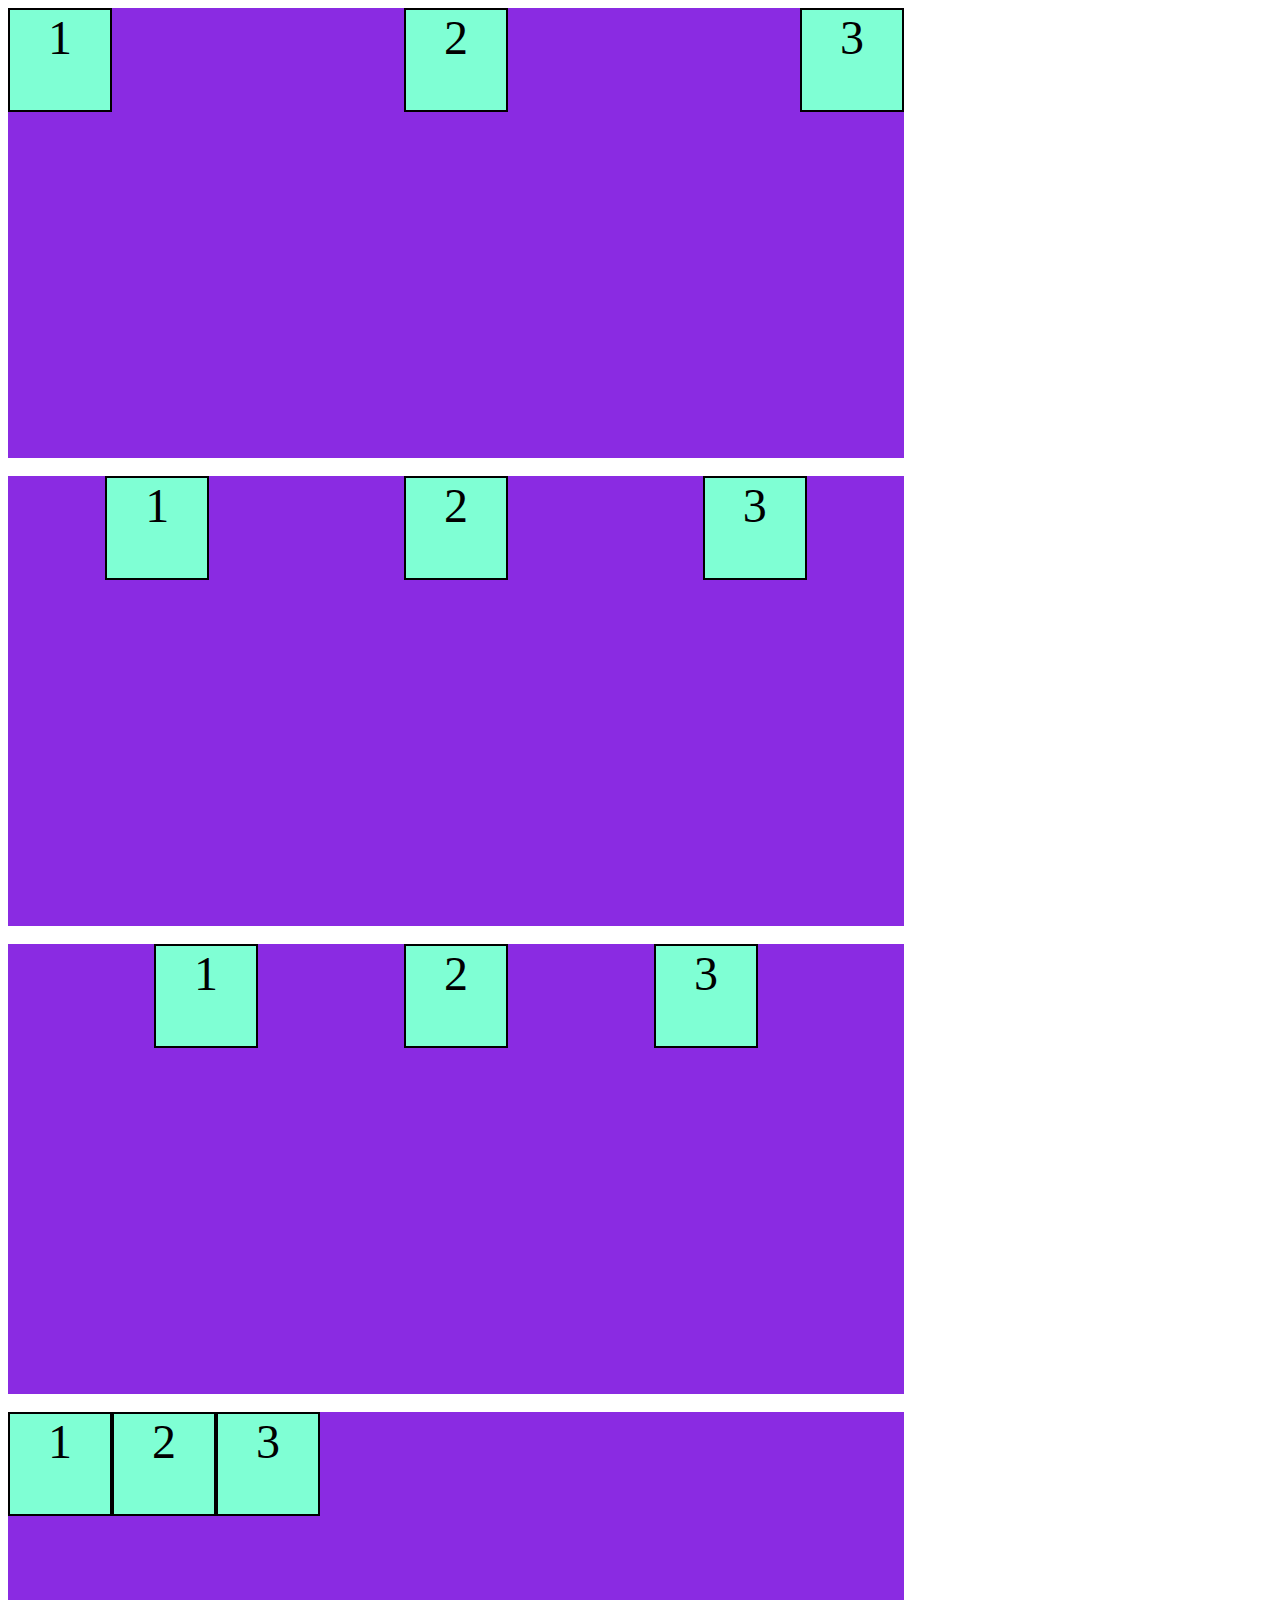
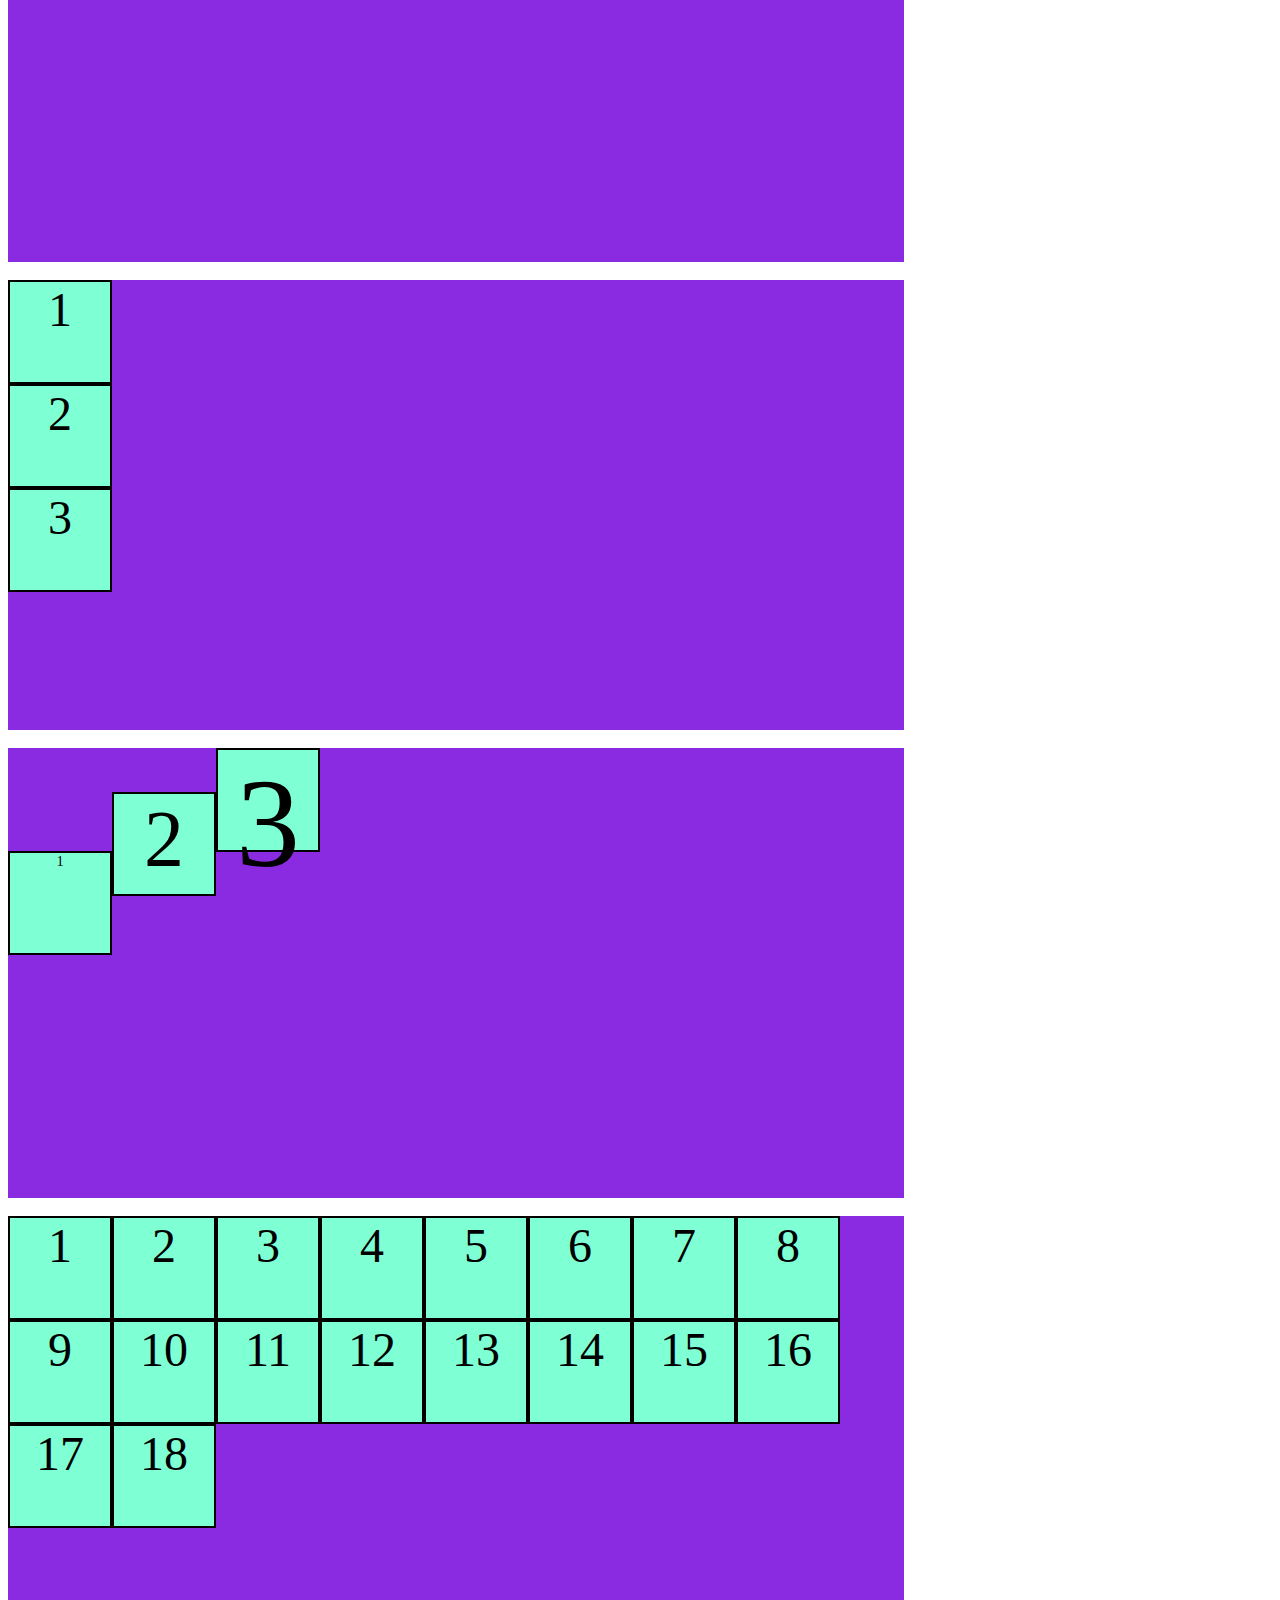
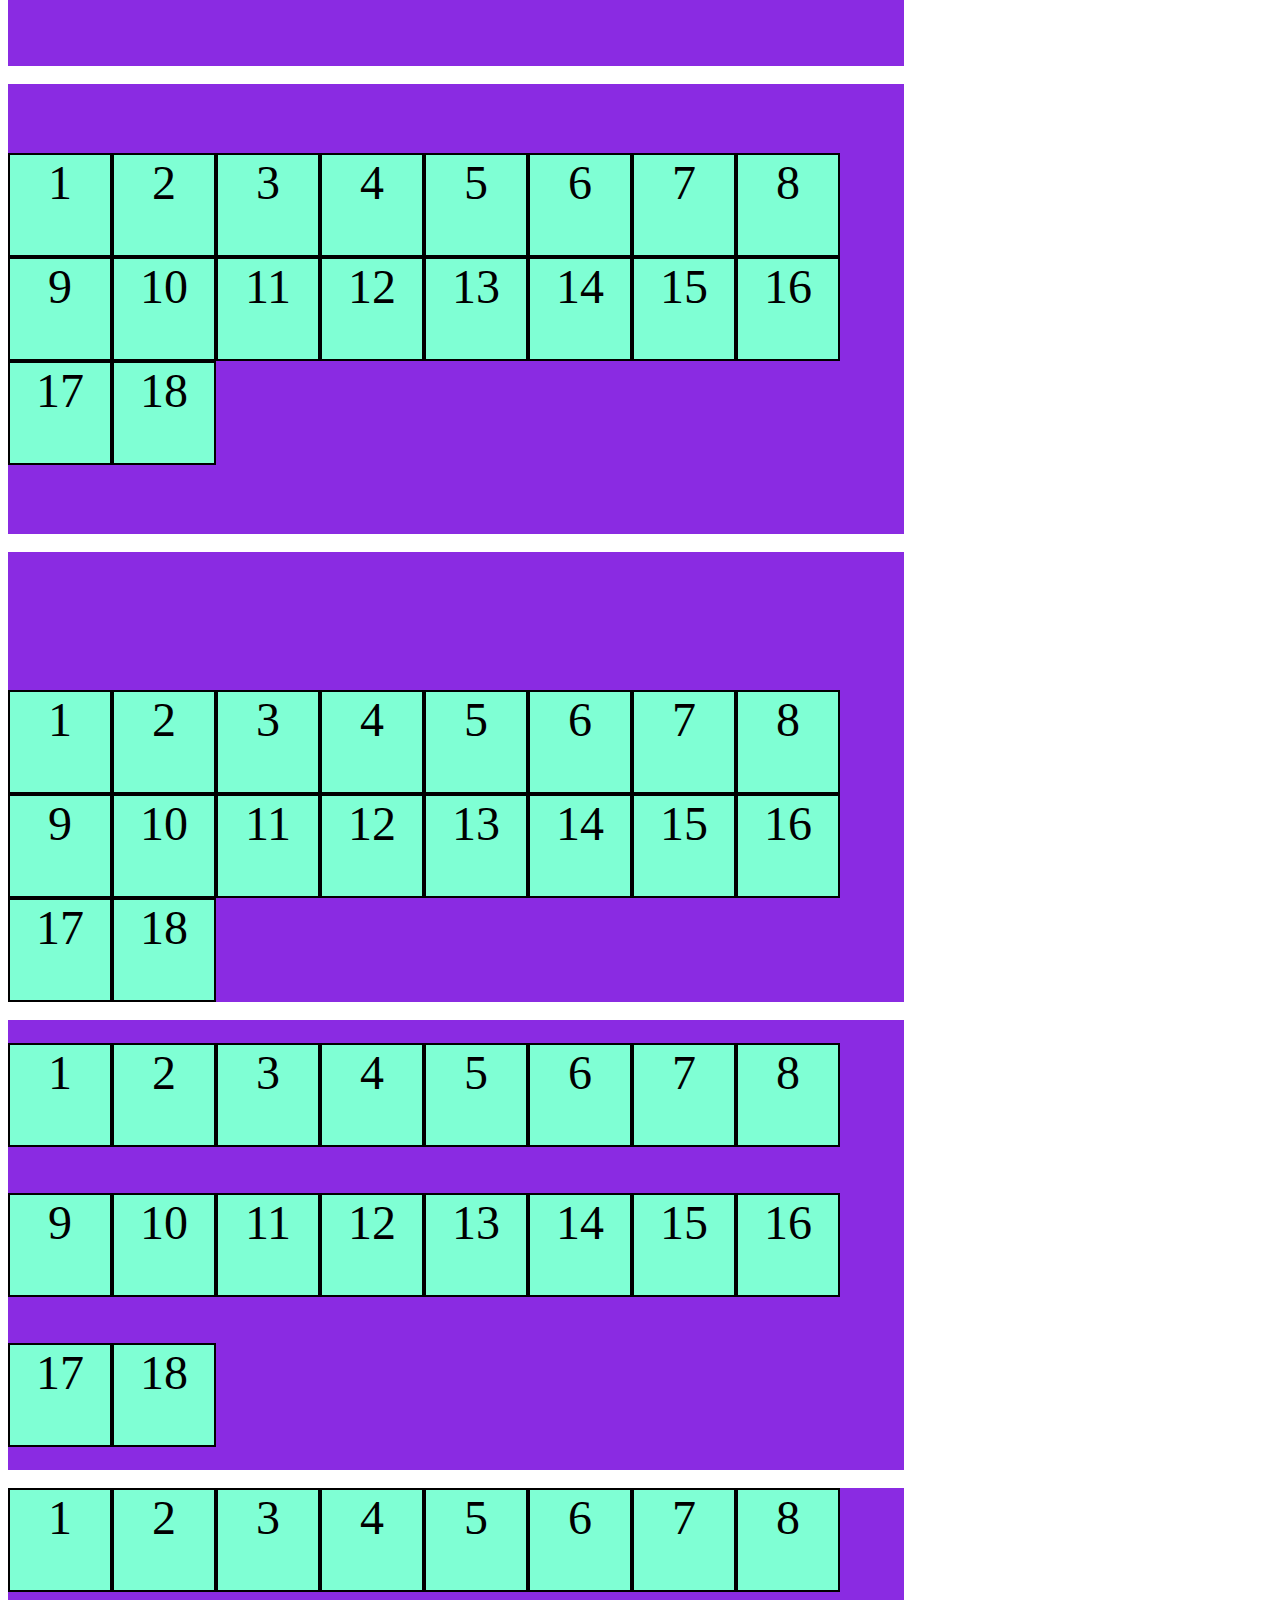
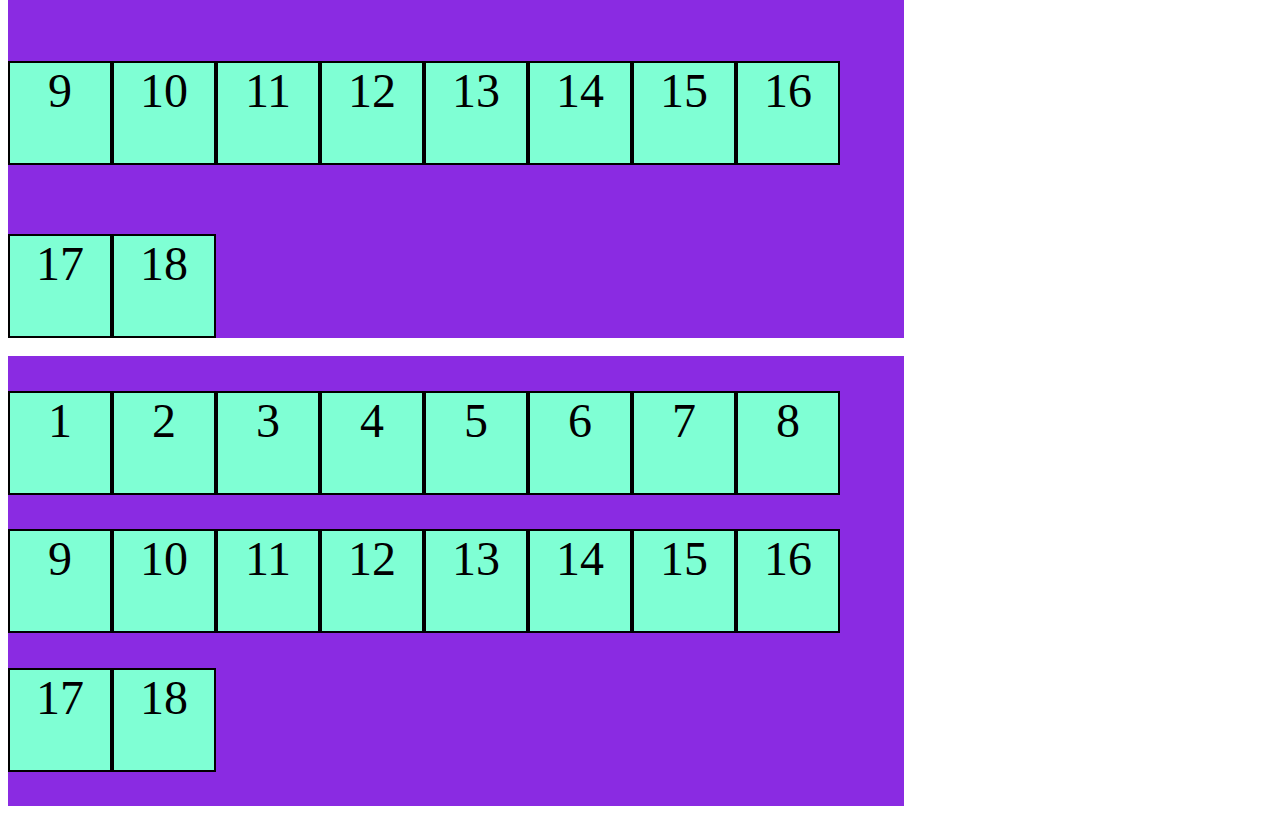
<file: flex-box2/index.html>
<!DOCTYPE html>
<html lang="en">
<head>
    <meta charset="UTF-8">
    <meta name="viewport" content="width=device-width, initial-scale=1.0">
    <title>Document</title>
    <link rel="stylesheet" href="style.css">
</head>
<body>
    <div class="container mainDiv">
        <div class="div1">1</div>
        <div class="div1">2</div>
        <div class="div1">3</div>
 </div> <br>

 <div class="container1 mainDiv">
    <div class="div1">1</div>
    <div class="div1">2</div>
    <div class="div1">3</div>
</div> <br>
<div class="container2 mainDiv">
    <div class="div1">1</div>
    <div class="div1">2</div>
    <div class="div1">3</div>
</div> <br>

<div class="container3 mainDiv">
    <div class="div1">1</div>
    <div class="div1">2</div>
    <div class="div1">3</div>
</div> <br>

<div class="container4 mainDiv">
    <div class="div1">1</div>
    <div class="div1">2</div>
    <div class="div1">3</div>
</div> <br>
<div class="container5 mainDiv">
    <div class="div1" style="font-size: 0.9rem;">1</div>
    <div class="div1" style="font-size: 5rem;">2</div>
    <div class="div1" style="font-size: 8rem;">3</div>
</div> <br>


<div class="container6 mainDiv">
    <div class="div1">1</div>
    <div class="div1">2</div>
    <div class="div1">3</div>
    <div class="div1">4</div>
    <div class="div1">5</div>
    <div class="div1">6</div>
    <div class="div1">7</div>
    <div class="div1">8</div>
    <div class="div1">9</div>
    <div class="div1">10</div>
    <div class="div1">11</div>
    <div class="div1">12</div>
    <div class="div1">13</div>
    <div class="div1">14</div>
    <div class="div1">15</div>
    <div class="div1">16</div>
    <div class="div1">17</div>
    <div class="div1">18</div>
</div> <br>

<div class="container7 mainDiv">
    <div class="div1">1</div>
    <div class="div1">2</div>
    <div class="div1">3</div>
    <div class="div1">4</div>
    <div class="div1">5</div>
    <div class="div1">6</div>
    <div class="div1">7</div>
    <div class="div1">8</div>
    <div class="div1">9</div>
    <div class="div1">10</div>
    <div class="div1">11</div>
    <div class="div1">12</div>
    <div class="div1">13</div>
    <div class="div1">14</div>
    <div class="div1">15</div>
    <div class="div1">16</div>
    <div class="div1">17</div>
    <div class="div1">18</div>
</div> <br>

<div class="container8 mainDiv">
    <div class="div1">1</div>
    <div class="div1">2</div>
    <div class="div1">3</div>
    <div class="div1">4</div>
    <div class="div1">5</div>
    <div class="div1">6</div>
    <div class="div1">7</div>
    <div class="div1">8</div>
    <div class="div1">9</div>
    <div class="div1">10</div>
    <div class="div1">11</div>
    <div class="div1">12</div>
    <div class="div1">13</div>
    <div class="div1">14</div>
    <div class="div1">15</div>
    <div class="div1">16</div>
    <div class="div1">17</div>
    <div class="div1">18</div>
</div> <br>


<div class="container9 mainDiv">
    <div class="div1">1</div>
    <div class="div1">2</div>
    <div class="div1">3</div>
    <div class="div1">4</div>
    <div class="div1">5</div>
    <div class="div1">6</div>
    <div class="div1">7</div>
    <div class="div1">8</div>
    <div class="div1">9</div>
    <div class="div1">10</div>
    <div class="div1">11</div>
    <div class="div1">12</div>
    <div class="div1">13</div>
    <div class="div1">14</div>
    <div class="div1">15</div>
    <div class="div1">16</div>
    <div class="div1">17</div>
    <div class="div1">18</div>
</div> <br>


<div class="container10 mainDiv">
    <div class="div1">1</div>
    <div class="div1">2</div>
    <div class="div1">3</div>
    <div class="div1">4</div>
    <div class="div1">5</div>
    <div class="div1">6</div>
    <div class="div1">7</div>
    <div class="div1">8</div>
    <div class="div1">9</div>
    <div class="div1">10</div>
    <div class="div1">11</div>
    <div class="div1">12</div>
    <div class="div1">13</div>
    <div class="div1">14</div>
    <div class="div1">15</div>
    <div class="div1">16</div>
    <div class="div1">17</div>
    <div class="div1">18</div>
</div> <br>


<div class="container11 mainDiv">
    <div class="div1">1</div>
    <div class="div1">2</div>
    <div class="div1">3</div>
    <div class="div1">4</div>
    <div class="div1">5</div>
    <div class="div1">6</div>
    <div class="div1">7</div>
    <div class="div1">8</div>
    <div class="div1">9</div>
    <div class="div1">10</div>
    <div class="div1">11</div>
    <div class="div1">12</div>
    <div class="div1">13</div>
    <div class="div1">14</div>
    <div class="div1">15</div>
    <div class="div1">16</div>
    <div class="div1">17</div>
    <div class="div1">18</div>
</div> <br>


</body>
</html>
</file>
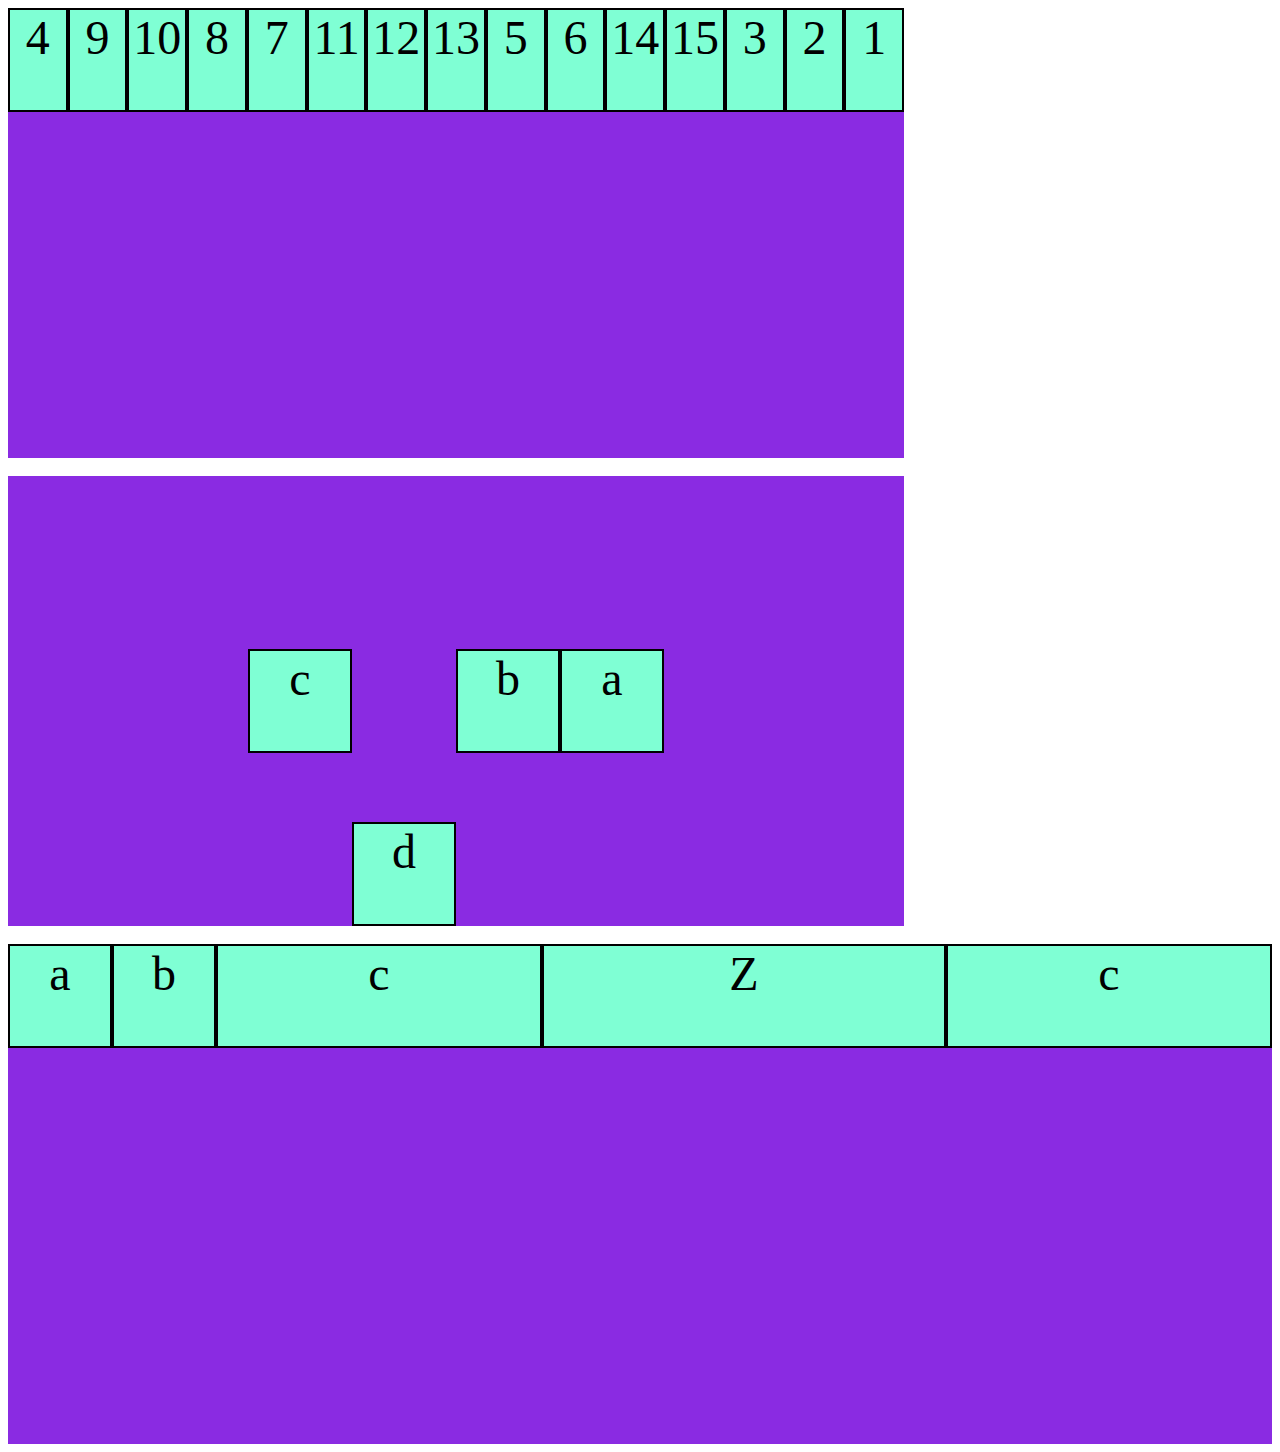
<file: flex-box2/flex-items.html>
<!DOCTYPE html>
<html lang="en">
<head>
    <meta charset="UTF-8">
    <meta name="viewport" content="width=device-width, initial-scale=1.0">
    <title>Document</title>
    <link rel="stylesheet" href="style.css">
</head>
<body>
    <div class=" mainDiv">
        <div class="div1" style="order: 15;">1</div>
        <div class="div1" style="order: 13;">2</div>
        <div class="div1" style="order: 12;">3</div>
        <div class="div1" style="order: 0;">4</div>
        <div class="div1" style="order: 8;">5</div>
        <div class="div1" style="order: 9;">6</div>
        <div class="div1" style="order: 4;">7</div>
        <div class="div1" style="order: 3;">8</div>
        <div class="div1" style="order: 1;">9</div>
        <div class="div1" style="order: 2;">10</div>
        <div class="div1" style="order: 5;">11</div>
        <div class="div1" style="order: 6;">12</div>
        <div class="div1" style="order: 7;">13</div>
        <div class="div1" style="order: 10;">14</div>
        <div class="div1" style="order: 11">15</div>
    </div> <br>
<div class="mainDiv1">
    <div class="div1" style="order: 4;">a</div>
    <div class="div1" style="order: 3;">b</div>
    <div class="div1" style="order: 1;">c</div>
    <div class="div1" style="order: 2; align-self: end;">d</div>
</div> <br>

<div class="mainDiv2">
    <div class="div1" style="order: 0;   flex-shrink: 0;" id="a">a</div>
    <div class="div1" style="order: 1;">b</div>
    <!-- <div class="div1" style="order: 2;flex-grow:1 ">c</div>
    <div class="div1" style="order: 2;flex-grow:1 ">c</div>
    <div class="div1" style="order: 2;flex-grow:1 ">c</div>
    <div class="div1" style="order: 2;flex-grow:1 ">c</div>
    <div class="div1" style="order: 2;flex-grow:1 ">c</div>
    <div class="div1" style="order: 2;flex-grow:0 ">c</div> -->
    <div class="div1" style="order: 2;flex-grow:1 ">c</div>
    <div class="div1" style="order: 2; flex-basis:400px; flex-shrink:1;" ;>Z</div>
    <div class="div1" style="order: 2;flex-grow:1 ">c</div>
    <!-- <div class="div1" style="order: 2;flex-grow:1 ">c</div> -->
</div>

</body>
</html>
</file>
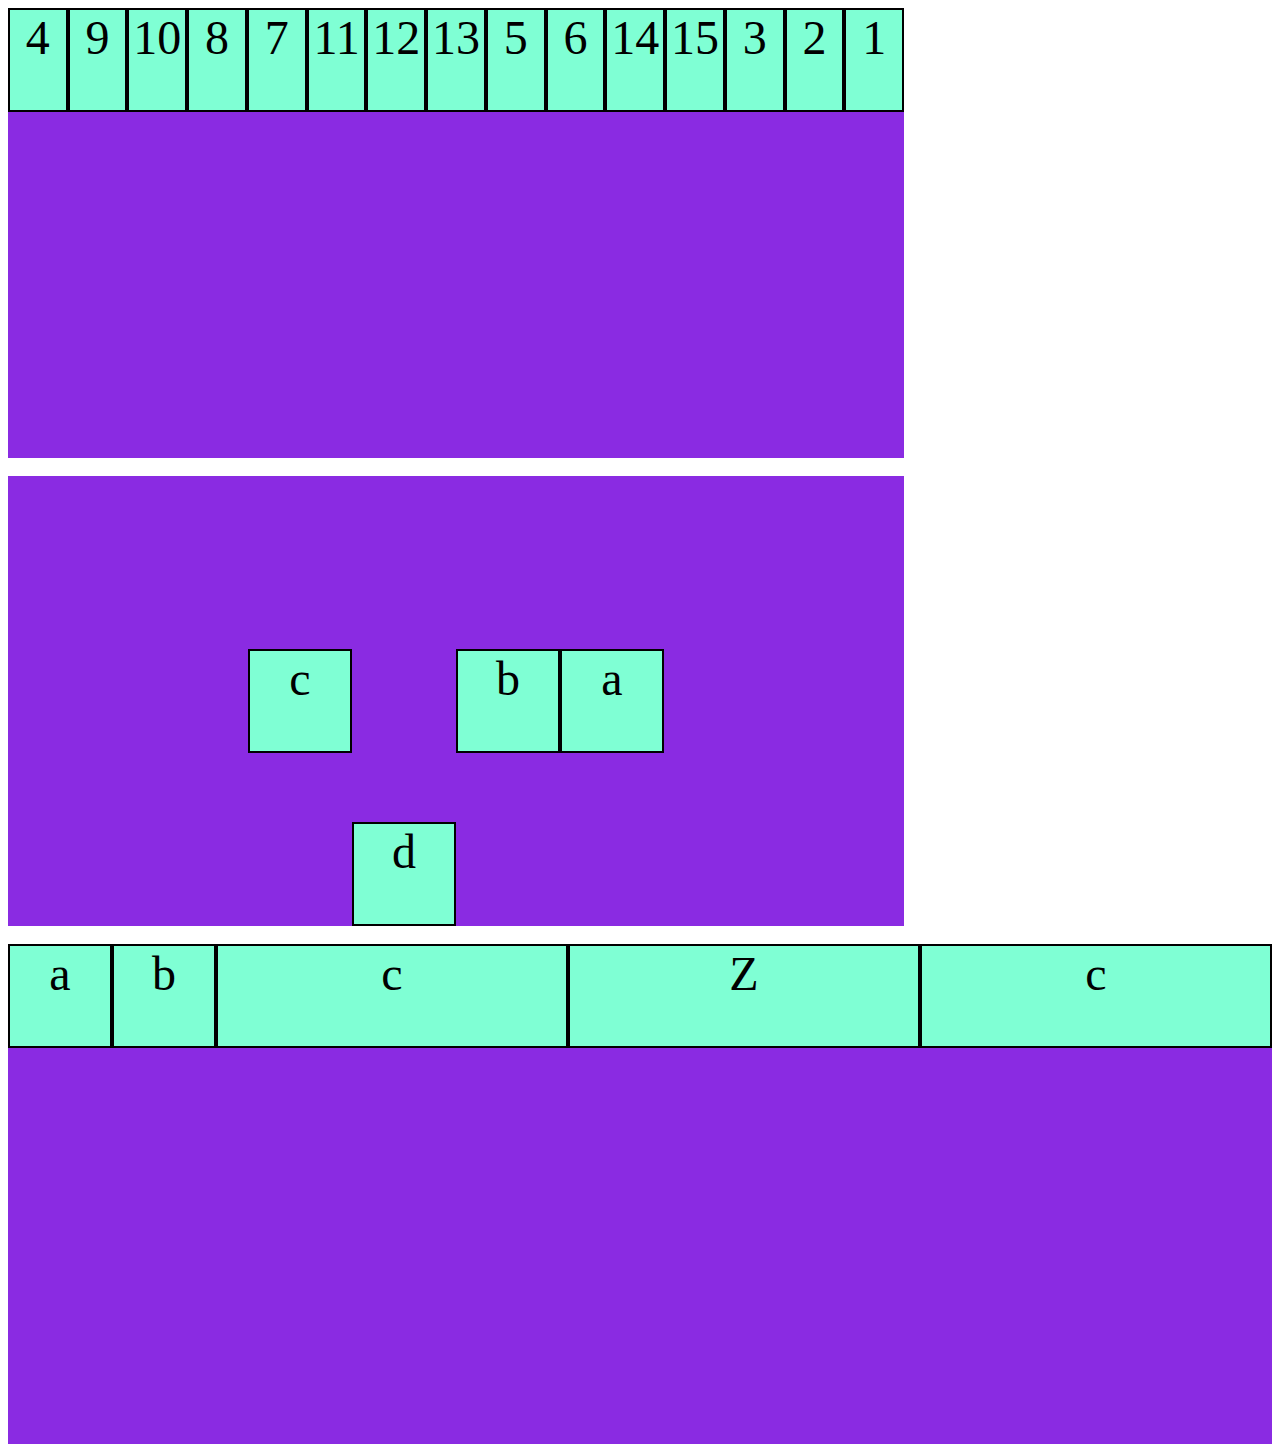
<file: flex-box2/flexi-tems.html>
<!DOCTYPE html>
<html lang="en">
<head>
    <meta charset="UTF-8">
    <meta name="viewport" content="width=device-width, initial-scale=1.0">
    <title>Document</title>
    <link rel="stylesheet" href="style.css">
</head>
<body>
    <div class=" mainDiv">
        <div class="div1" style="order: 15;">1</div>
        <div class="div1" style="order: 13;">2</div>
        <div class="div1" style="order: 12;">3</div>
        <div class="div1" style="order: 0;">4</div>
        <div class="div1" style="order: 8;">5</div>
        <div class="div1" style="order: 9;">6</div>
        <div class="div1" style="order: 4;">7</div>
        <div class="div1" style="order: 3;">8</div>
        <div class="div1" style="order: 1;">9</div>
        <div class="div1" style="order: 2;">10</div>
        <div class="div1" style="order: 5;">11</div>
        <div class="div1" style="order: 6;">12</div>
        <div class="div1" style="order: 7;">13</div>
        <div class="div1" style="order: 10;">14</div>
        <div class="div1" style="order: 11">15</div>
    </div> <br>
<div class="mainDiv1">
    <div class="div1" style="order: 4;">a</div>
    <div class="div1" style="order: 3;">b</div>
    <div class="div1" style="order: 1;">c</div>
    <div class="div1" style="order: 2; align-self: end;">d</div>
</div> <br>

<div class="mainDiv2">
    <div class="div1" style="order: 0;   flex-shrink: 0;" id="a">a</div>
    <div class="div1" style="order: 1;">b</div>
    <!-- <div class="div1" style="order: 2;flex-grow:1 ">c</div>
    <div class="div1" style="order: 2;flex-grow:1 ">c</div>
    <div class="div1" style="order: 2;flex-grow:1 ">c</div>
    <div class="div1" style="order: 2;flex-grow:1 ">c</div>
    <div class="div1" style="order: 2;flex-grow:1 ">c</div>
    <div class="div1" style="order: 2;flex-grow:0 ">c</div> -->
    <div class="div1" style="order: 2;flex-grow:1 ">c</div>
    <div class="div1" style="order: 2; flex-grow:1; flex-shrink:1;" ;>Z</div>
    <div class="div1" style="order: 2;flex-grow:1 ">c</div>
    <!-- <div class="div1" style="order: 2;flex-grow:1 ">c</div> -->
</div>

</body>
</html>
</file>
<file: flex-box2/style.css>
.mainDiv{
    background-color: blueviolet;
    width: 70vw;
    height: 50vh;
    display: flex;
     flex-direction: row;
}
.div1{
    height: 100px;
    width: 100px;
    font-size: 3rem;
    text-align: center;
    border: 2px solid black;
    background-color: aquamarine;
   
}

.container{
   justify-content: space-between;
     align-items: start;  
}

.container1{
  justify-content: space-around;
     align-items: start;  
}

.container2{
   justify-content: space-evenly;
      align-items: start;  
 }

.container3{
   justify-content: start;
      align-items: stretch;  
 }

.container4{
    flex-direction: column;
     justify-content: start;
      align-items: stretch;  
 }


.container5{
   justify-content: start;
      align-items: baseline;  
 }

.container6{
   justify-content: start;
      align-items: start;  
      flex-wrap: wrap;
      align-content: start;
 }

.container7{
   justify-content: start;
      align-items: start;  
      flex-wrap: wrap;
      align-content: center;
 }

.container8{
   justify-content: start;
      align-items: start;  
      flex-wrap: wrap;
      align-content: end;
 }

.container9{
   justify-content: start;
      align-items: start;  
      flex-wrap: wrap;
      align-content: space-around;
 }

 .container10{
   justify-content: start;
      align-items: start;  
      flex-wrap: wrap;
      align-content: space-between;
 }

 .container11{
   justify-content: start;
      align-items: start;  
      flex-wrap: wrap;
      align-content: space-evenly;
 }

 .mainDiv1{
    background-color: blueviolet;
    width: 70vw;
    height: 50vh;
    display: flex;
   flex-wrap: wrap;
    justify-content: center;
    align-items: center;
}

.mainDiv2{
    background-color: blueviolet;
    width: 100%;
    height: 500px;
    display: flex;
   justify-content: start;
    align-items: start;
    flex-wrap: wrap;
}
img{
    width: 300px;
    height: 300px;
    border: 2px solid black;
   background-color: black;

}
</file>
